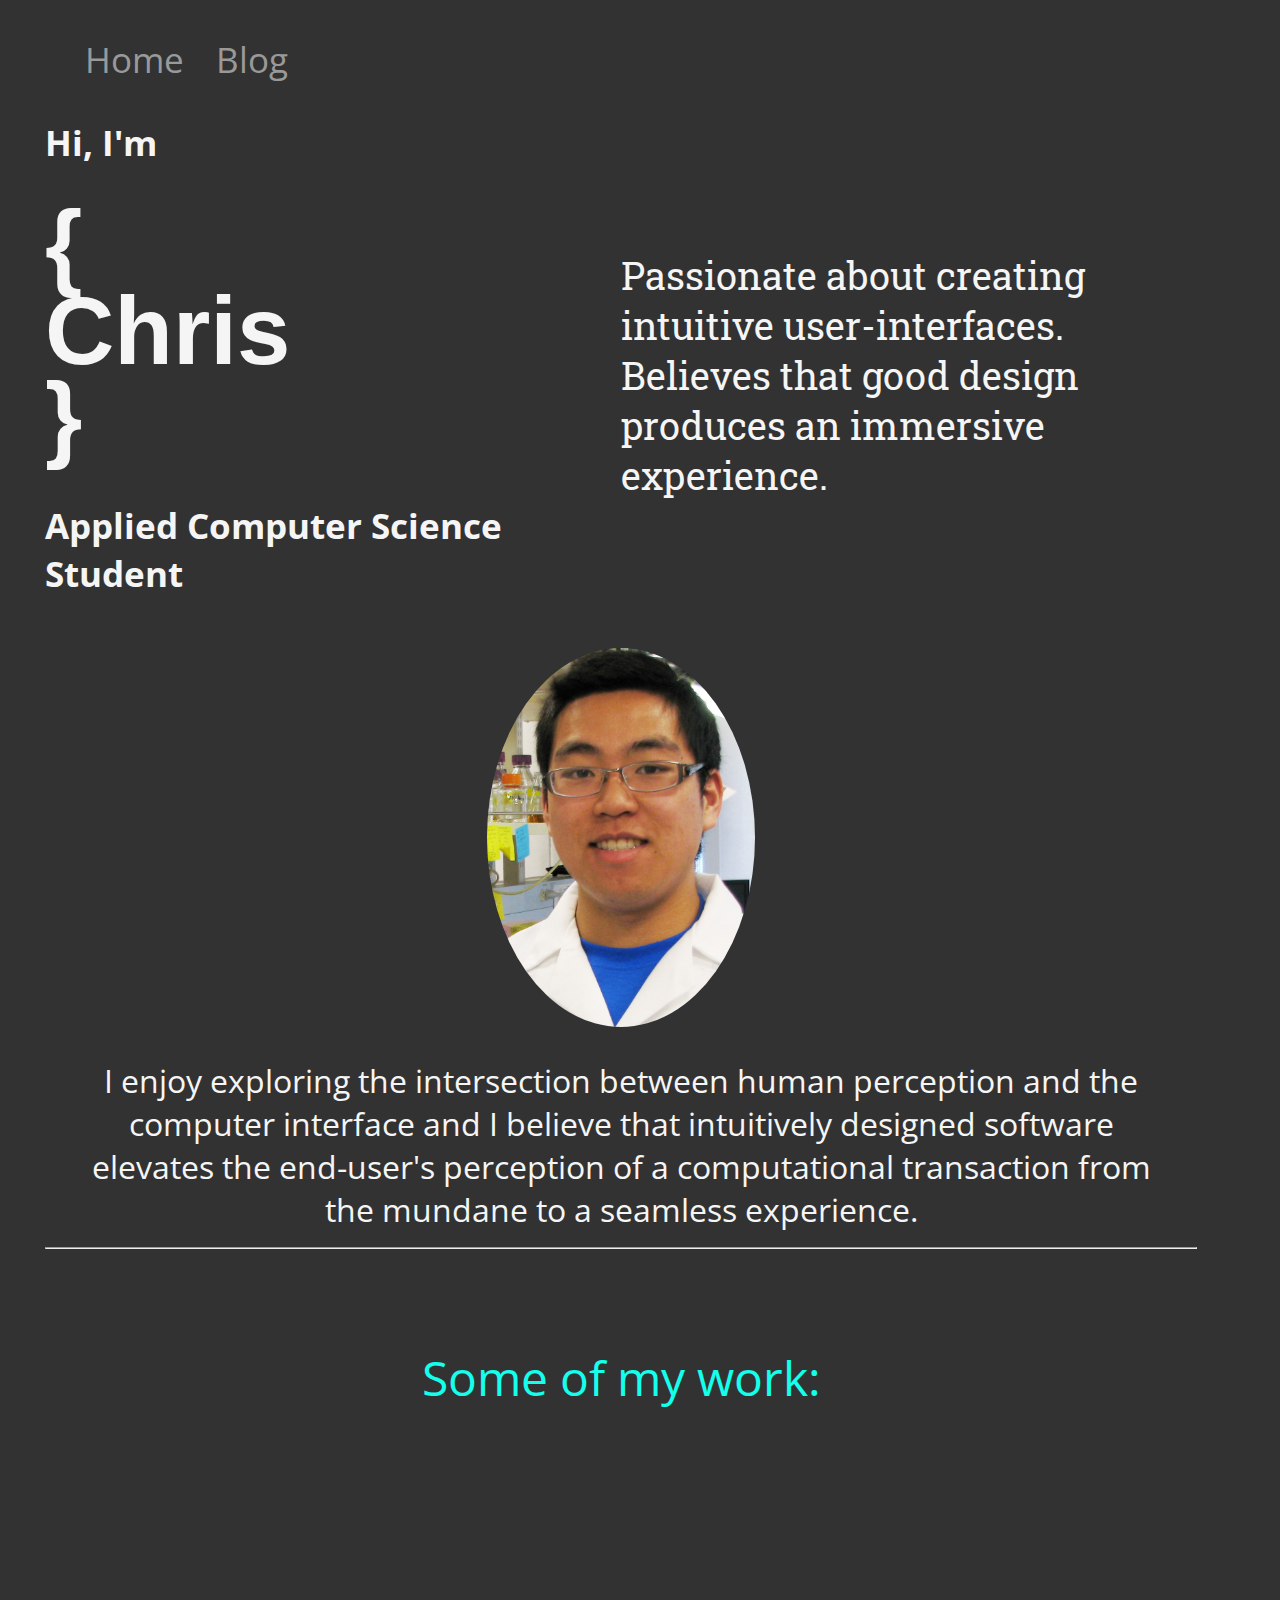
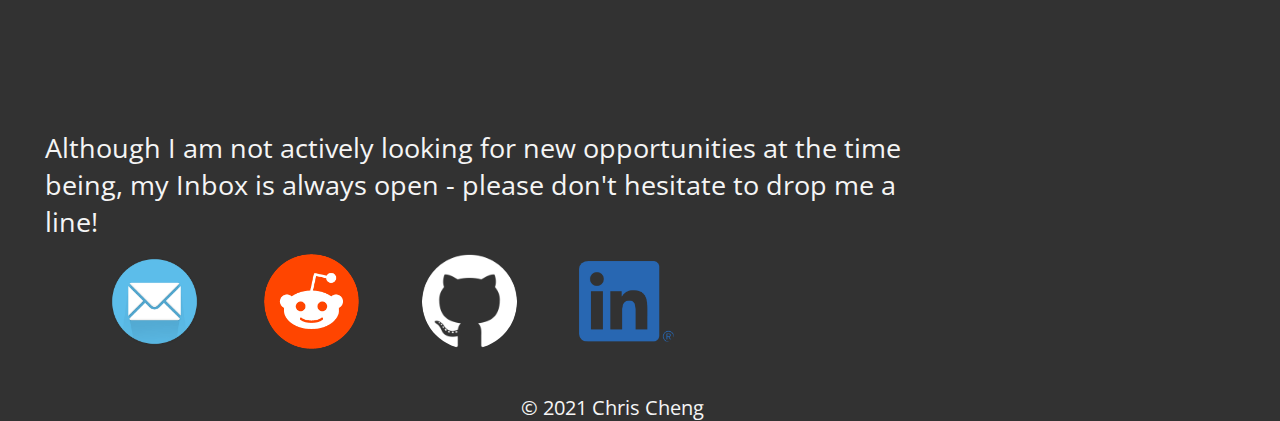
<file: index.html>
<!DOCTYPE html>
<html lang="en">

<head>
	<meta charset="UTF-8">
	<meta name="viewport" content="width=device-width, initial-scale=1.0">
	<title>Chris | Home</title>
	<link rel="stylesheet" href="css/main.css">
	<link rel="preconnect" href="https://fonts.gstatic.com">
	<link href="https://fonts.googleapis.com/css2?family=Open+Sans:wght@400;700&display=swap" rel="stylesheet">
	<link rel="preconnect" href="https://fonts.gstatic.com">
	<link href="https://fonts.googleapis.com/css2?family=Roboto+Slab&display=swap" rel="stylesheet">
</head>

<body>
	<nav id="page-nav-bar">
		<ul>
			<li><a href="index.html">Home</a></li>
			<li><a href="blog.html">Blog</a></li>
		</ul>
	</nav>
	<section id="title-info">
		<div class="title-and-objective">
			<header id="main-header">
				<h3>Hi, I'm</h3>
				<h1>{ Chris }</h1>
				<h3 id="current-job-title">Applied Computer Science Student</h3>
			</header>
			<div id="personal-objective">
				Passionate about creating intuitive user-interfaces. Believes
				that good design produces an immersive experience.
			</div>
		</div>
	</section>
	<figure id="profile-pic-and-summary">
		<img id="my-face" src="Pictures/ChrisCheng_cropped.jpg" alt="">
		<summary id="vision-summary">
			I enjoy exploring the intersection
			between human perception and the computer interface and I believe that intuitively
			designed software elevates the end-user's perception of a computational
			transaction from the mundane to a seamless experience.
		</summary>
	</figure>
	<hr id="background-porfolio-break">

	<section id="porfolio-projects">
		<header id="projects-header">Some of my work:</header>
	</section>

	<section id="contact-info">
		<div id="contact-message">
			Although I am not actively looking for new opportunities at the time being, my Inbox
			is always open - please don't hesitate to drop me a line!
		</div>
		<div>
			<nav id="contact-nav-bar">
				<dl id="logo-list">
					<dt class="square-logo"><a href="https://www.linkedin.com/in/ccheng3">
							<img id="linkedin" class="clickable_logo" src="Pictures/LI-In-Bug.png" alt=""></a></dt>
					<dt id="Github_Contact_Logo" class="circle-logo"><a href="https://github.com/ccheng3">
							<img id="github" class="clickable_logo" id="test"
								src="Pictures/GitHub-Mark-Light-120px-plus.png" alt="Visit my Github profile"></a>
					</dt>
					<dt class="circle-logo"><a href="https://www.reddit.com/message/compose/?to=ccheng3">
							<img id="reddit" class="clickable_logo" src="Pictures/Reddit_Mark_OnDark.png" alt=""></a>
					</dt>
					<dt class="circle-logo"><a href="mailto:nullptrchrischeng@gmail.com?subject=RE%3A%20Chris%20Website%20Inquiry%20-
						"><img id="email" class="clickable_logo" src="Pictures/Pixabay-Dean-Norris-Free-Email-Icon.png"
								alt="Mail-To Form to Chris' email"></a></dt>
				</dl>
			</nav>
		</div>
	</section>
</body>
<footer>
	<div>&#169 2021 Chris Cheng</div>
</footer>

</html>
</file>
<file: css/main.css>
body {
    margin: 30px 45px;
    width: 90%;
    background-color: #323232;
    color: whitesmoke;
    font-family: 'Open Sans', sans-serif;
}

body h1 {
    margin-top: 0;
    margin-bottom: 0;
    font-size: 6em;
    font-family:'Helvetica', 'Arial', 'Sans-Serif';
    max-width: 50%;
    line-height: 0.9em;
}

body nav {
    font-size: 2.2em;
}

a {
    text-decoration: none;
    color: #999;
}

a:hover {
    text-decoration: underline solid #999 5px;
}

h3 {
    font-size: 2.2rem;
    margin-top: 0;
}

.title-and-objective {
    display: flex;
    align-items: center;
    justify-content: space-between;
}

#main-header {
    width: 100%;
    display: flex;
    flex-direction: column;
}

#personal-objective {
    font-family: 'Roboto Slab', serif;    
    font-size: 2.4rem;
    display: flex;
    max-width: 50%;
}

#current-job-title {
    margin-top: 2.5rem;
}

#my-face {
    border-radius: 50%;
    max-width: 25%;
}

#profile-pic-and-summary {
    display: flex;
    flex-direction: column;
    align-items: center;
}

#vision-summary {
    text-align: center;
    margin-top: 2rem;
    font-size: 2rem;
}

p {
    font-size: 1.5em;
    line-height: 1.4em;
    color: #333;
}

#projects-header {
    margin-top: 6rem;
    text-align: center;
}

#porfolio-projects {
    font-size: 3em;
    min-height: 8em;
}

#page-nav-bar ul {
    list-style-type: none;
    display: flex;
    flex-direction: row;
    justify-content: flex-start;
}

#page-nav-bar li {
    margin-right: 2rem;
}

#projects-header {
    color: #14ffec;
}

#contact-message {
    max-width: 900px;
}

dl {
    display: flex;
    justify-content:space-between;
    align-items: center;
    width: 60%;
    flex-direction: row-reverse;
}

dt img {
    width: 95px;
}

.circle-logo img {
    border-radius: 50%;
    transition-duration: 0.25s;
}
#email:hover {
    box-shadow: 0 0 15px #5cbdea;
}
#reddit:hover {
    box-shadow: 0 0 20px #FF4500;
}
#github:hover {
    box-shadow: 0 0 15px white;
}

.square-logo img {
    border-radius: 10%;
    transition-duration: 0.25s;
}

#linkedin {
    border: 1em 0.8em;
}

#linkedin:hover {
    box-shadow: 0 0 15px #008cc9;
}

.clickable_logo {
    transition-duration: 0.32s;
}

.clickable_logo:hover {
    transform: scale(1.1)
}

#Discord_Contact_Logo {
    display: flex;
    flex-direction: column;
    align-items: center;
    margin: 0%;
    max-height: 150px;
}

#Discord-UserID {
    color: #FFFFFF;
    transition-duration: 0.32s;
}

#Discord-UserID:hover{
    transform: translateX(15px);
}

#logo-list {
    margin-top: 0.4em;
    width: 60%;
    display: flex;
    flex-direction: row-reverse;
    justify-content:space-evenly;
}

figcaption {
    font-size: 1.35rem;
}

#contact-message {
    font-size: 1.7em;
}

#contact-nav-bar {
    /* max-height: 1px; */
}

footer {
    position: relative;
}

footer div {
    max-width: 20%;
    position: absolute;
    top: 50%;
    left: 50%;
    margin-left: -100px;
    font-size: 1.25em;
}

/* responsive design for PHONE, portrait mode */
@media (max-width: 500px) {
    body {
        margin: 0 auto;
        width: 100%;
        background-color: #323232;
        color: whitesmoke;
        font-family: 'Open Sans', sans-serif;
        display: flex;
        flex-direction: column;
        align-items: center;
    }
    #projects-header {
        font-size: 0.9em;
    }
    #porfolio-projects {
        display: flex;
        flex-direction: column;
        justify-content: flex-start;
        align-items: center;
    }
    section div h1 {
        font-size: 3.2em;
        line-height: 1.2em;
    }
    #title-info {
        display: flex;
        flex-direction: column;
        justify-content: center;
    }
    #logo-list {
        display: flex;
        flex-direction: column;
        align-items:center;
        justify-content: space-evenly;
        min-height: 675px;
        margin: 0 auto;
        max-width: 70%;
    }
    #logo-list img {
        transform: none;
    }
    #Discord-UserID {
        transform: none;
    }
    .title-and-objective {
        display: flex;
        flex-direction: column;
        justify-content:space-between;
        align-items: center;
    }
    #current-job-title {
        text-align: center;
    }
    h1 {
        align-self: flex-start;
        margin-left: 20px;
    }
    #personal-objective {
        font-size: 1.6em;
        min-width: 90%;
        margin-top: 2em;
        margin-bottom: 2em;
    }
    #background-porfolio-break {
        margin: 0 auto;
        max-width: 70%;
    }
    #contact-info {
        display: flex;
        flex-direction: column;
        align-items: center;
    }
    #contact-message {
        text-align: center;
        max-width: 90%;
    }
    #contact-nav-bar {
        margin-top: 10%;
    }
}

/* responsive design for TABLETs */
@media (max-width: 1000px) {
    h3 {
        margin-top: 7%;
    }
    #logo-list {
        width: 100%;
        display: flex;
        justify-content: space-between;
    }
}
</file>
